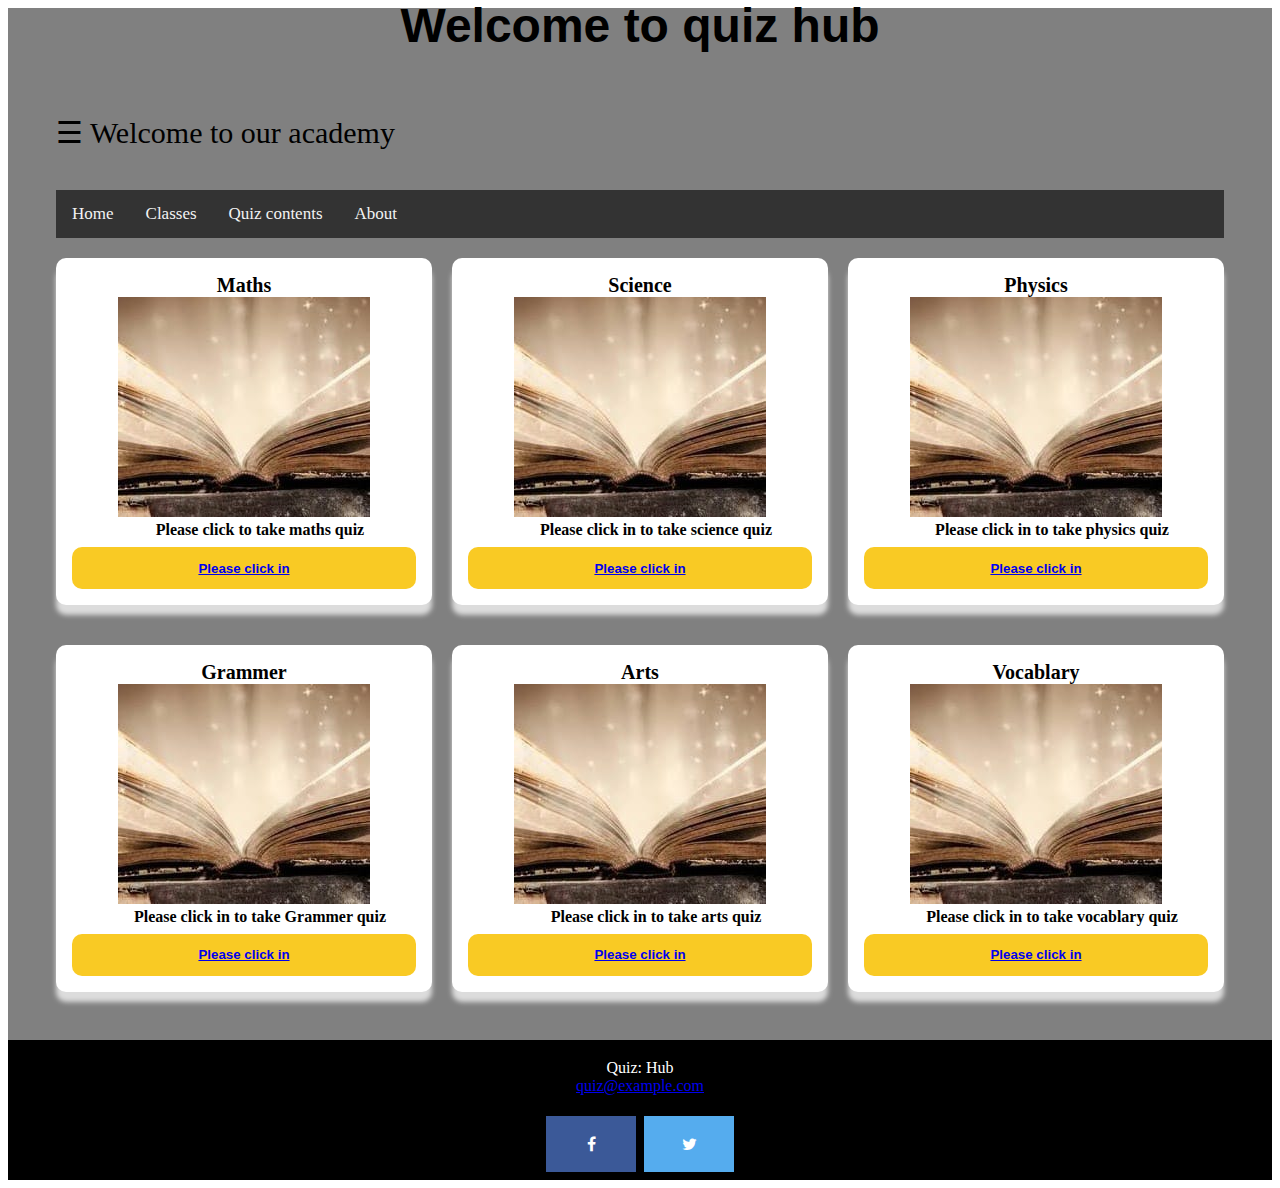
<file: index.html>
<!DOCTYPE html>
<html lang="en">
<head>
    <meta charset="UTF-8">
    <meta http-equiv="X-UA-Compatible" content="IE=edge">
    <meta name="viewport" content="width=device-width, initial-scale=1.0">
    <title>Document</title>
    <link rel="stylesheet" href="is.css">

    <link rel="stylesheet" href="https://cdnjs.cloudflare.com/ajax/libs/font-awesome/4.7.0/css/font-awesome.min.css">
</head>
<body>



  <section class="product-list">
<h1 class="align">
  Welcome to quiz hub
</h1>
      
 <!-- // Side bar -->
      
<div id="mySidenav" class="sidenav">
  <a href="javascript:void(0)" class="closebtn" onclick="closeNav()">&times;</a>
  <a href="#">About</a>
  <a href="#">Topics</a>
  <a href="#">Contact</a>
</div>
<span style= "font-size:30px;cursor:pointer" onclick="openNav()">&#9776; 
  
  Welcome to our academy</span>

<div class="topnav">
  <a class="active" href="#home">Home</a>
  <a href="#news">Classes</a>
  <a href="#contact">Quiz contents</a>
  <a href="#about">About</a>
</div>
<!-- 
// script of side bar -->

<script>
  function openNav() {
    document.getElementById("mySidenav").style.width = "250px";
  }
  
  function closeNav() {
    document.getElementById("mySidenav").style.width = "0";
  }
  </script>



<div class="product-container">

<!-- //first card -->
   <div class="card"> 

    <div class="title"> Maths </div>
    <div class="image"> <img src="./WhatsApp Image 2022-04-20 at 8.23.43 AM.jpeg" alt=""></a>
    
    </div>
    <div class="text"> Please click to take maths quiz</div>
    <button class="buynow"><a href="quiz.html">
      Please click in
      </a>
    </button>
   </div>

   <!-- // second card-->


   <div class="card">
   <div class="title"> Science</div>
   <div class="image"> <img src="./WhatsApp Image 2022-04-20 at 8.23.43 AM.jpeg"></div>
   <div class="text"> Please click in to take science quiz</div>
   <button class="buynow"><a href="quiz.html">
    Please click in
    </a>
  </button>

   </div>

   <!-- //third card -->

   <div class="card">
    <div class="title"> Physics</div>
    <div class="image"> <img src="./WhatsApp Image 2022-04-20 at 8.23.43 AM.jpeg"></div>
    <div class="text"> Please click in to take physics quiz</div>
    <button class="buynow"><a href="quiz.html">
     Please click in
     </a>
   </button>
    </div>
<!-- 
    // fourth card-->

    <div class="card">
      <div class="title"> Grammer</div>
      <div class="image"> <img src="./WhatsApp Image 2022-04-20 at 8.23.43 AM.jpeg"></div>
      <div class="text"> Please click in to take Grammer quiz</div>
      <button class="buynow"><a href="quiz.html">
       Please click in
       </a>
     </button>
      </div>

      <!-- // fifth card -->

      <div class="card">
        <div class="title"> Arts</div>
        <div class="image"> <img src="./WhatsApp Image 2022-04-20 at 8.23.43 AM.jpeg"></div>
        <div class="text"> Please click in to take arts quiz</div>
        <button class="buynow"><a href="quiz.html">
         Please click in
         </a>
       </button>
        </div>

        <!-- sixth card-->


<div class="card">
  <div class="title"> Vocablary</div>
  <div class="image"> <img src="./WhatsApp Image 2022-04-20 at 8.23.43 AM.jpeg"></div>
  <div class="text"> Please click in to take vocablary quiz</div>
  <button class="buynow"><a href="quiz.html">
   Please click in
   </a>
 </button>
  </div>

</div>

  </section>

      <div>

      </div>

      <footer>
        
          <p class="para">Quiz: Hub<br>
          <a href="https://quizhub.com/">quiz@example.com</a></p>
          <a href="#" class="fa fa-facebook"></a>
          <a href="#" class="fa fa-twitter"></a>
        

      </footer>

</body>
</html>
</file>
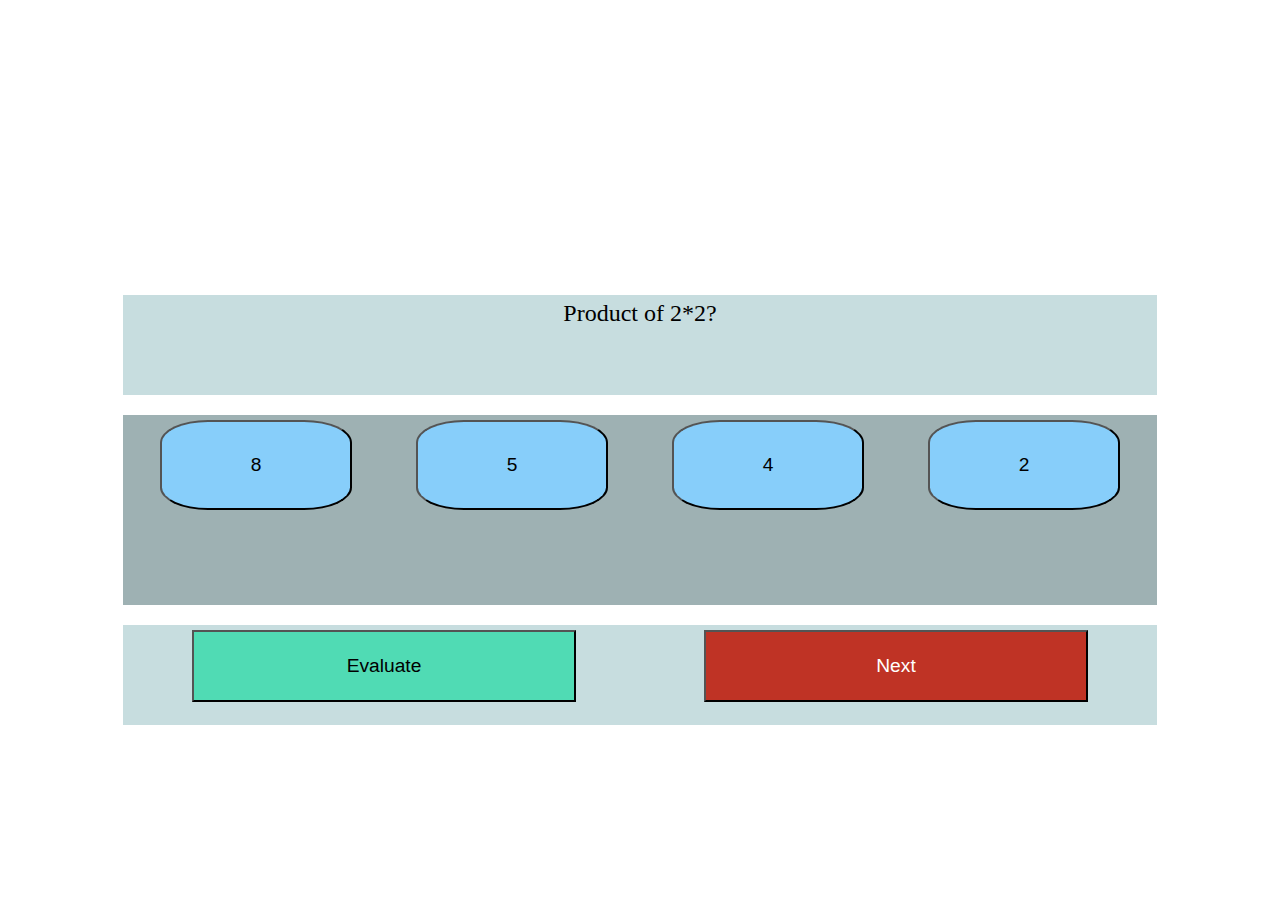
<file: quiz.html>
<!DOCTYPE html>
<html lang="en">
<head>
    <meta charset="UTF-8">
    <meta http-equiv="X-UA-Compatible" content="IE=edge">
    <meta name="viewport" content="width=device-width, initial-scale=1.0">
    <title>Document</title>
    <link rel="stylesheet" href="style.css">
</head>
<body>
    <div class="panel">
        <div class="result">
  
        </div>
        <div class="question-container" id="question">
        
        </div>
        <div class="option-container">
            <button class="option" onclick="" id="op1" >option1</button>
      
            <button class="option" id="op2" >option2</button>
      
            <button class="option" id="op3">option3</button>
      
            <button class="option" id="op4">option4</button>
        </div>
        <div class="navigation">
            <button class="evaluate">Evaluate</button>
            <button class="next">Next</button>
        </div>
    </div>

    <script src="index.js"></script>


</body>
</html>
</file>
<file: is.css>
.sidenav {
    height: 100%;
    width: 0;
    position: fixed;
    z-index: 1;
    top: 0;
    left: 0;
    background-color: #111;
    overflow-x: hidden;
    transition: 0.5s;
    padding-top: 60px;
  }
  
  .sidenav a {
    padding: 8px 8px 8px 32px;
    text-decoration: none;
    font-size: 25px;
    color: #818181;
    display: block;
    transition: 0.3s;
  }
  
  .sidenav a:hover {
    color: #f1f1f1;
  }
  
  .sidenav .closebtn {
    position: absolute;
    top: 0;
    right: 25px;
    font-size: 36px;
    margin-left: 50px;
  }
  
  @media screen and (max-height: 450px) {
    .sidenav {padding-top: 15px;}
    .sidenav a {font-size: 18px;}
  }

.product-list{
    background-color: #808080;
    padding: 3em;
}

.product-list .card{
    background-color:white;
    border-radius: 10px;
    padding: 1em;
    box-shadow: 0px 10px 5px gainsboro;
    text-align: center;
    font-family: 'poppins';
  
}
  
.card .title{
    font-size: 20px;
    font-weight: bold;

}


.card .image{
    max-width: 100%;
    border-radius: 5px;
    max-width: 100%;
    max-height: 100%;
    object-fit: contain;
    
  
}

.card .text{
    text-align: center;
    margin-left: 2em;
    margin-bottom: 0.5em;
    font-weight: bold;
    font-size: medium;
}


.buynow{
    background-color: #f9ca24;
    border: none;
    padding: 1em;
    border-radius: 10px;
    font-weight: bold;
    width: 100%;
}

.buynow:hover{
    box-shadow: 0px 10px 5px gainsboro;

}


.product-container{
    display: grid;
    grid-template-columns: 1fr 1fr 1fr;
    grid-column-gap: 20px;
    grid-row-gap: 40px;

}

.align{
    font-family: 'Franklin Gothic Medium', 'Arial Narrow', Arial, sans-serif;
    text-align: center;
    font-weight: bold;
    font-size: 3rem;
    position: relative;
    /* top: 100px; */
  bottom: 90px;
}




.navitems{
    padding: 2em;
    border: 2px solid black;
    background-color: aqua;
    margin: 2em;
}


footer {
    text-align: center;
   

    padding: 3px;
    background-color:black;
    color: white;
  }
.para{
    font-family: 'Times New Roman', Times, serif;
    font-weight: 500px bold;
}

.fa {
    padding: 20px;
    font-size: 30px;
    width: 50px;
    text-align: center;
    text-decoration: none;
    margin: 5px 2px;
  }
  
  .fa:hover {
      opacity: 0.7;
  }
  
  .fa-facebook {
    background: #3B5998;
    color: white;
  }
  
  .fa-twitter {
    background: #55ACEE;
    color: white;
  }


  .topnav {
    overflow: hidden;
    background-color: #333;
    position: relative;
    bottom: 20px;
 
  }
  
  .topnav a {
    float: left;
    color: #f2f2f2;
    text-align: center;
    padding: 14px 16px;
    text-decoration: none;
    font-size: 17px;
  }
  
  .topnav a:hover {
    background-color: #ddd;
    color: black;
  }
  
span{
   position: relative;
   bottom: 60px;
}
</file>
<file: style.css>
body{
	padding: 0;
	margin: 0;	
	width:100vw;
	height: 100vh;	
}
.panel{
	height: 100vh;
	display: flex;
	flex-direction: column;
	justify-content: center;
	align-items: center;
}
.question-container{
	margin: 10px;
	padding: 5px;
	width: 80vw;
	height: 10vh;
	background-color: #c7dddf;
	font-size: x-large;
	text-align: center;
	
}
.result{
	margin: 10px;
	padding: 5px;
	width:80vw;
	height: 10vh;
	text-align: center;
	font-size: 50px;
	
}
.option-container{
	display: flex;
	justify-content: space-around;
	margin: 10px;
	padding: 5px;
	width: 80vw;
	height: 20vh;
	background-color: #9eb1b3;
		
}
.option{	
	padding: 10px;
	width: 15vw;
	height: 10vh;
	font-size: larger;
	background-color: lightskyblue;
	border-radius: 25%;
}
.option:hover{
	background-color: lightgoldenrodyellow;
}
.navigation{
	width: 80vw;
	height: 10vh;
	margin: 10px;
	padding: 5px;
	display: flex;
	justify-content: space-around;
	background-color:#c7dddf;
}

.evaluate,.next{
	width:30vw;
	height: 8vh;
	padding: 5px;
	font-size: larger;
}
.evaluate{
	
	background-color: #50DBB4;
}
.next{
	color: white;
	background-color: #BF3325;
}
</file>
